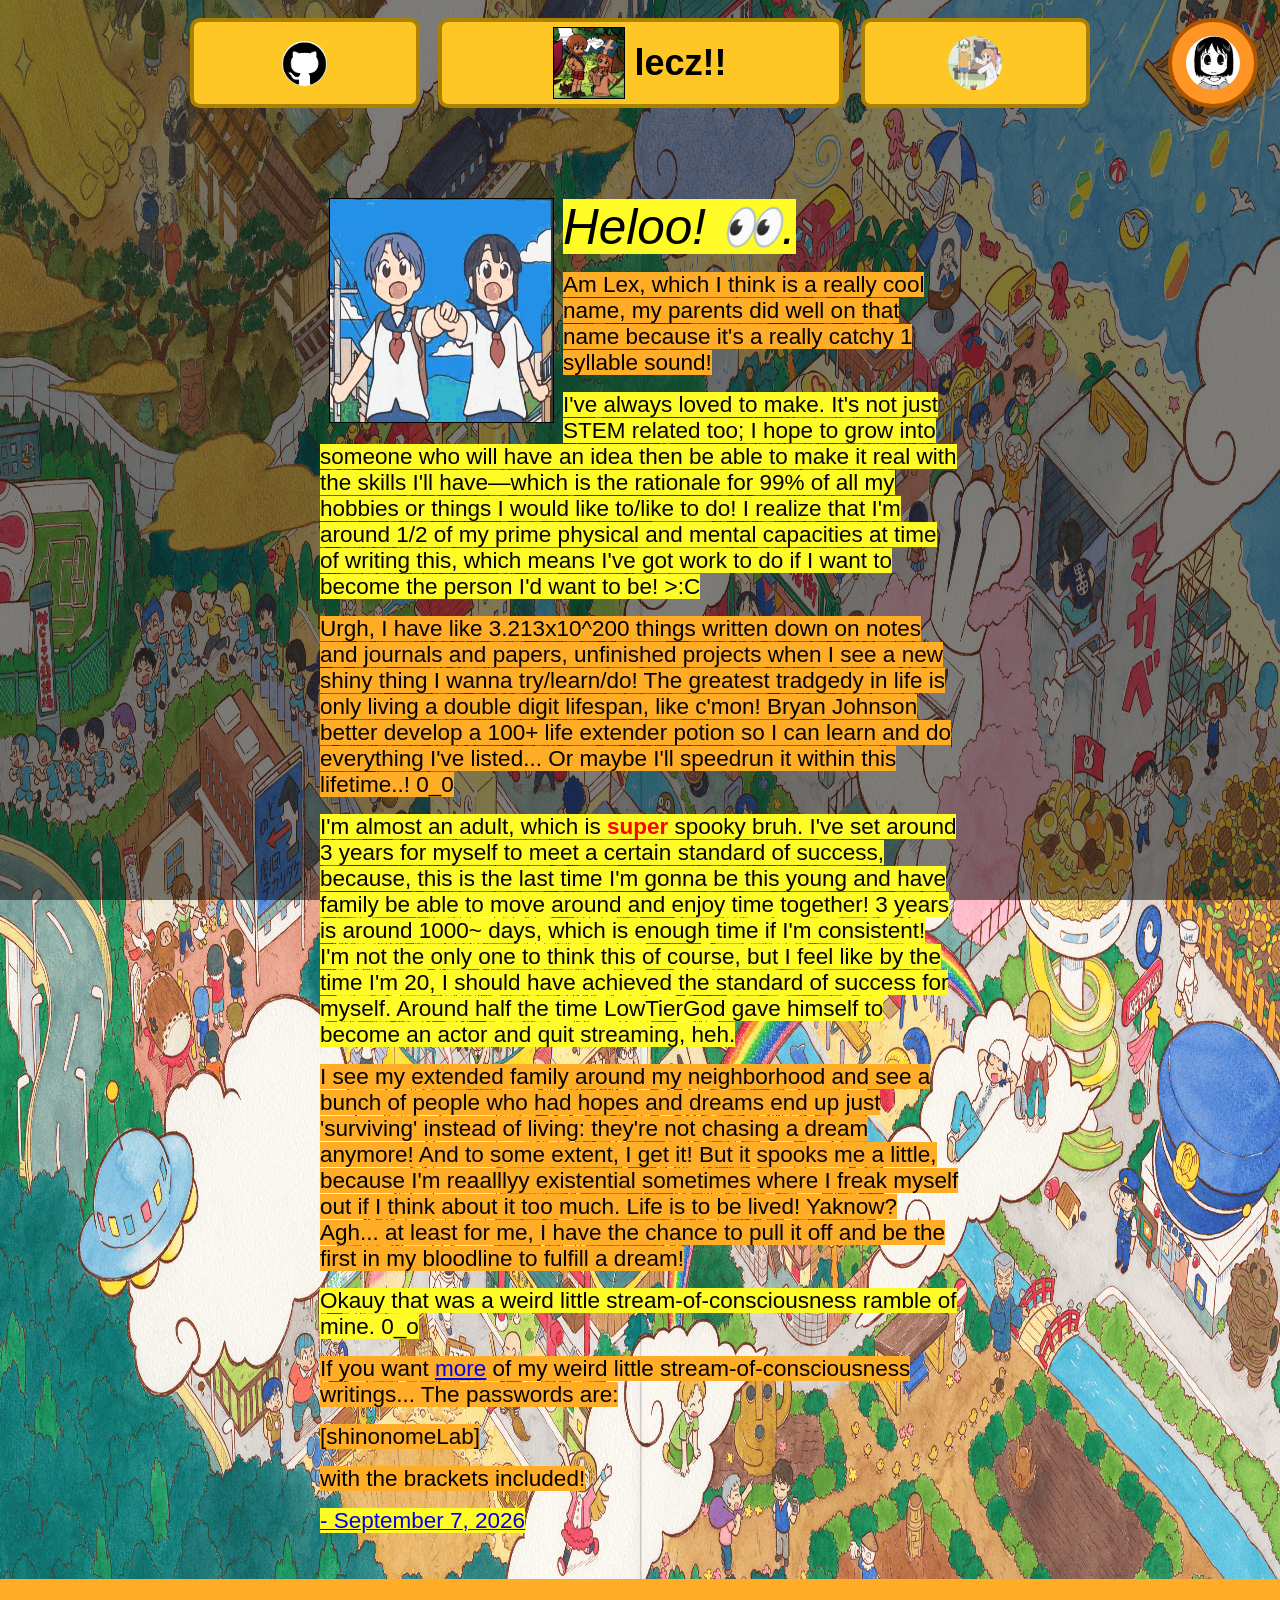
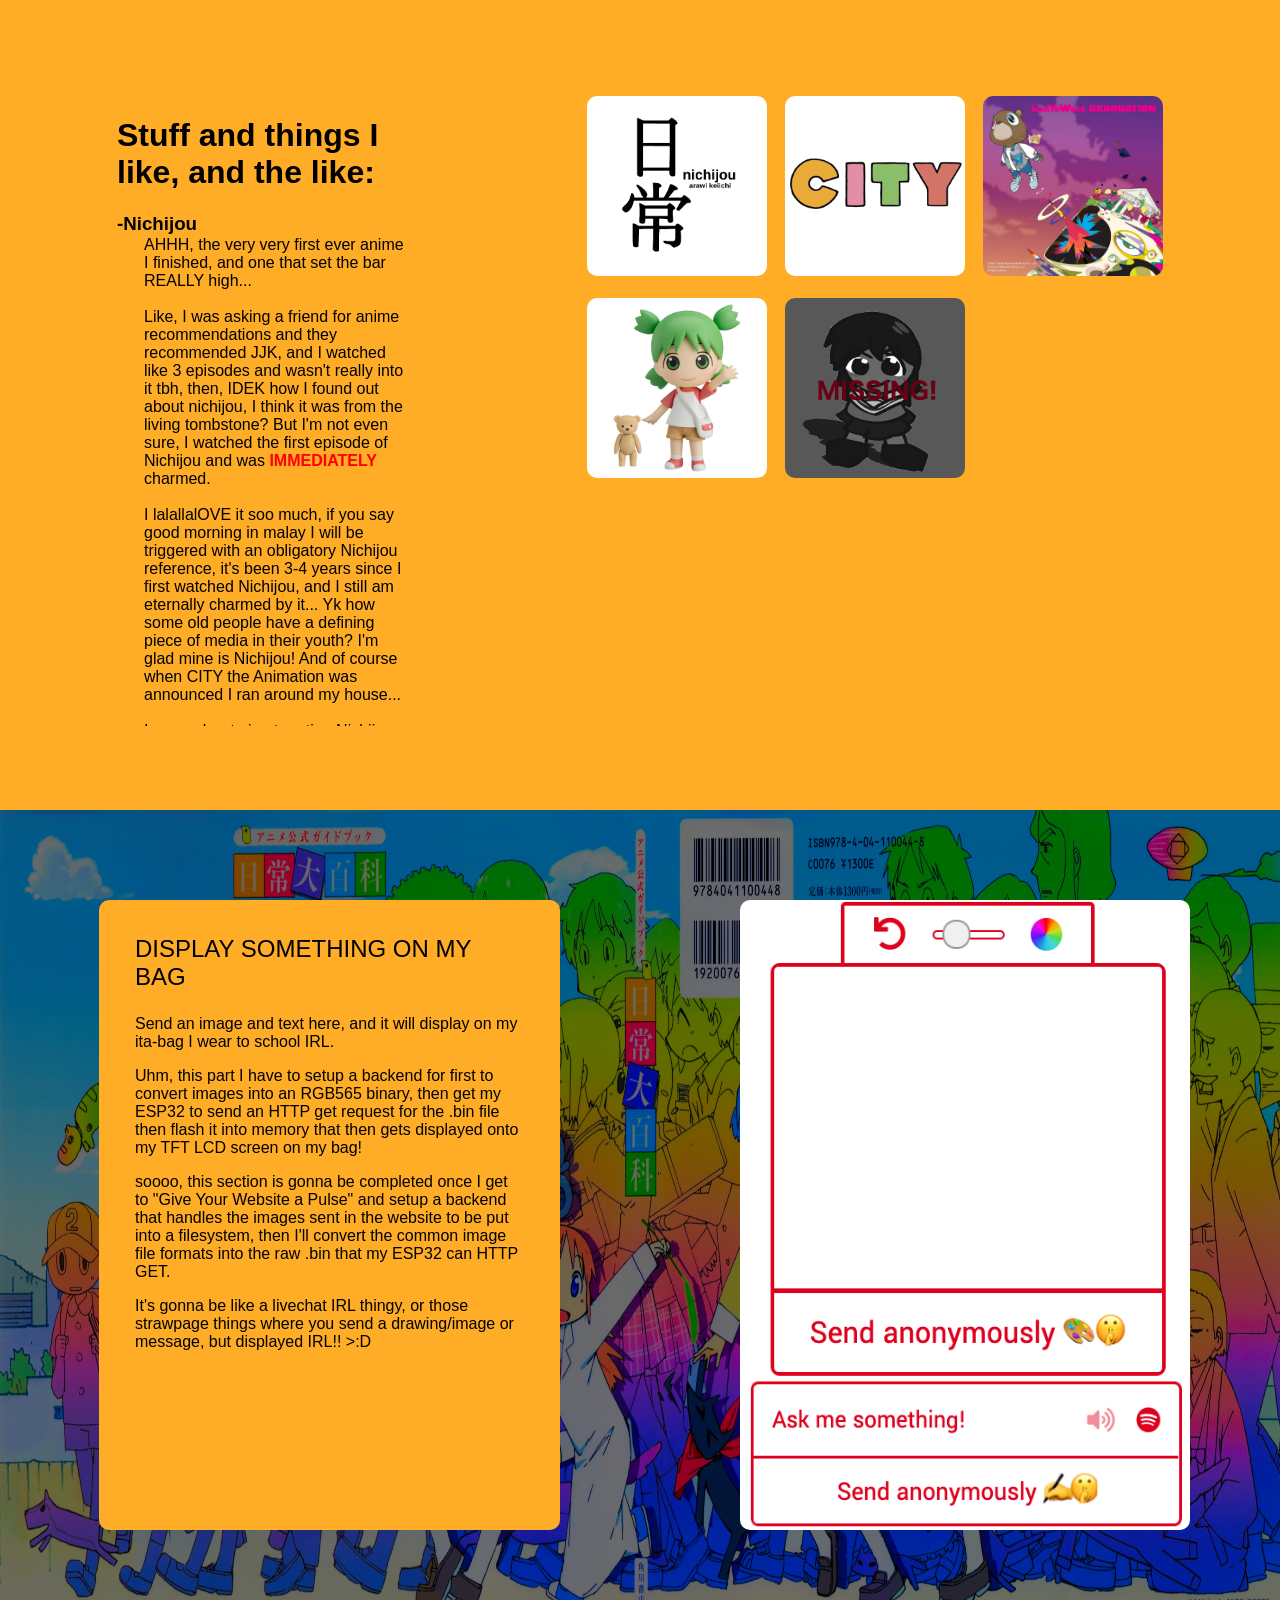
<file: docs/index.html>
<!DOCTYPE html>
<html lang="en">
<head>
    <meta charset="UTF-8">
    <meta name="viewport" content="width=device-width, initial-scale=1.0">
    <title>lecz!!</title>
    <link rel="stylesheet" href="styles.css">
    <link rel="preconnect" href="https://fonts.googleapis.com">
</head>
<body>

    <div id="flexBtnMusic">
        <div id="musicBtn">
            <audio id="bgMusic" src="media/music1.mp3"></audio>
            <img id="musicImg" src="media/nanosong1.png" alt="click to play music!! >:D"></img>
        </div>
    </div>

    <div class="header">
        <div id="headerContents">

            <a href="https://github.com/lex-icl/" target="_blank">
                <div id="headerLeft">
                    <img id="githubImg" src="media/github1.png" alt="muh github link"></img>
                </div>
            </a>

            <div id="headerCenter">
                <img id="pfpImg" src="media/pfp.png" alt="yuuko & hakase!"></img>
                <h1 id="imgimg">lecz!!</h1>
            </div>

            <a href="https://lex-icl.github.io/BagLiveChat/proj.html">
                <div id="headerRight">
                    <img id="musicImg" src="media/biscuit1.png" alt="click to play music!! >:D"></img>
                </div>
            </a>

        </div>
    </div>


        <div id="bodyContents1">
            
            <img id="ghcImg" src="media/gohomeclub1.gif" alt="the go home club!" width="650" height="650"></img>
            <span id="introTxt1">Heloo! 👀. </span>
            <p></p>
            <span id="introTxt2">Am Lex, which I think is a really cool name, my parents did well on that name because it's a 
                really catchy 1 syllable sound!</span>
            <p></p>
            <span id="introTxt">I've always loved to make. It's not just STEM related too; I hope to grow into someone who will 
                have an idea then be able to make it real with the skills I'll have—which is the rationale for 99% of all my 
                hobbies or things I would like to/like to do! I realize that I'm around 1/2 of my prime physical and mental 
                capacities at time of writing this, which means I've got work to do if I want to become the person I'd want to 
                be! >:C</span>
            <p></p>
            <span id="introTxt2">Urgh, I have like 3.213x10^200 things written down on notes and journals and papers, unfinished 
                projects when I see a new shiny thing I wanna try/learn/do! The greatest tradgedy in life is only living a double 
                digit lifespan, like c'mon! Bryan Johnson better develop a 100+ life extender potion so I can learn and do 
                everything I've listed... Or maybe I'll speedrun it within this lifetime..! 0_0</span>
            <p></p>
            <span id="introTxt">I'm almost an adult, which is <span id="spanEmphasis">super</span> spooky bruh. I've set around 
                3 years for myself to meet a certain standard of success, because, this is the last time I'm gonna be this young 
                and have family be able to move around and enjoy time together! 3 years is around 1000~ days, which is enough time 
                if I'm consistent! I'm not the only one to think this of course, but I feel like by the time I'm 20, I should have 
                achieved the standard of success for myself. Around half the time LowTierGod gave himself to become an actor and 
                quit streaming, heh. </span>
            <p></p>
            <span id="introTxt2">I see my extended family around my neighborhood and see a bunch of people who had hopes and 
                dreams end up just 'surviving' instead of living: they're not chasing a dream anymore! And to some extent, I get 
                it! But it spooks me a little, because I'm reaalllyy existential sometimes where I freak myself out if I think 
                about it too much. Life is to be lived! Yaknow? Agh... at least for me, I have the chance to pull it off and be 
                the first in my bloodline to fulfill a dream!</span>
            <p></p>
            <span id="introTxt">Okauy that was a weird little stream-of-consciousness ramble of mine. 0_o</span>
            <p></p>
            <span id="introTxt2">If you want <a href="#bodyContents2">more</a> of my weird little stream-of-consciousness 
                writings... The passwords are:</span>
            <p></p>
            <span id="introTxt2">
                [shinonomeLab]</span>
            <p></p>
            <span id="introTxt2">
                with the brackets included!</span>
            <p></p>
            <a href="https://pastebin.com/M6q3Crc0" target="_blank"><span id="introTxt">- September 7, 2026</span></a>


        </div>

        <div id="bodyContents2">
            <div id="btnLeft1"></div>

                <div id="bodyContents2Left">
                    
                    <h1>Stuff and things I like, and the like:</h1>
                    <h3>-Nichijou</h3>      
                        <p>AHHH, the very very first ever anime I finished, and one that set the bar REALLY high... 
                            <br><br>
                            Like, I was asking
                            a friend for anime recommendations and they recommended JJK, and I watched like 3 episodes and wasn't
                            really into it tbh, then, IDEK how I found out about nichijou, I think it was from the living tombstone?
                            But I'm not even sure, I watched the first episode of Nichijou and was 
                            <span id="spanEmphasis">IMMEDIATELY</span> charmed.
                            <br><br>
                            I lalallalOVE it soo much, if you say good morning in
                            malay I will be triggered with an obligatory Nichijou reference, it's been 3-4 years since I first watched
                            Nichijou, and I still am eternally charmed by it... Yk how some old people have a defining piece of media
                            in their youth? I'm glad mine is Nichijou! And of course when CITY the Animation was announced I ran around
                            my house...
                            <br><br>
                            I remember trying to ration Nichijou episodes, and when I got to 26 and its ENDING (iykyk) I wept as I
                            realize no peak will compare. That's when I decided to look for more nichijou content online, and like, yo
                            the <span id="spanEmphasis">ONLY</span> reason I made social media accounts was
                            <span id="spanEmphasis">SPECIFICALLY</span> for Nichijou, I used to only have youtube as social media, then
                            I downloaded the rest to get more Nichi content.. I am THE Nichi-Joe.
                            <br><br>
                            I remember for a cosplay event at my school I decided to be Nano Shinonome, but my costume SUCKEDD, like
                            the key didn't even spin yo! It was a foam pool noodle and paper towel tube I repurposed to be a key, I
                            printed one of Nano's shirts, and I was planning on getting a toddler 8-ish year old relative to be
                            Hakase and come with me bruhrueh, I AM the NANO.
                            <br><br>
                            I could go on and on but that's reserved for the pastebin!
                        </p>  
                    <h3>-CITY</h3>
                        <p>nichijou 2, ofc i love thid show, heh,,, i luv ecchan and matsuri's dynamic they should've included 
                            more urgfjhdj,
                            <br><br>
                            when i first found out CITY was gonna get animated, I rationed the episodes to be 1/month, because I can't
                            let something like CITY the freaking Animation to be binged without being digested, Ecchan moving to England
                            broke muh frekaing <span id="spanEmphasis">HEART</span> brochacho, I shed a tear when it was implied 😭
                            <br><br>
                            Riko Izumi is my second favorite that's not the go-home club and Wako, (roughly, Ecchan & Matsuri (equal)
                             then Wako) becuz I saw Riko Izumi making doohickeys and doo-dads, I saw her like, 2 only scenes, where she
                            was soldering something to a PCB and I was likr "woahha coolios"
                            <br><br> 
                            I love the safe and comfy vibe of CITY and Nichijou, and while studying one time I put the 1h version of
                            Nagumo singing mambo no. 5
                        </p>          
                    <h3>-Ye, fka Kanye West</h3>
                        <p>i likey the musix! although he's said sum, uhh... Anyway! I discovered his music from a friend in school
                            and realized Ye has so many bangers oml. 
                            <br><br>
                            His story is like a fictional character bruh, I especially like
                            his come up story, from producing beats since 7th grade, when he had a chance to make his first album,
                            on the very last track he gambled all his aura by talking about how he'd "rock 30,000 I was just on stage,"
                            and that's my favorite song off of TCD for that reason, also the really yummy instrumental :P
                        </p>
                    <h3>-Yotsuba&!</h3>      
                        <p>Can you tell that I absolutely luvv the slice of life genre? 
                            <br><br>
                            Yotsuba to me is the dinner nights where there's a power outage and everyone is in the present moment
                            and eating together with a candle light to illuminate eachother's faces and everyone's laughing and talking.
                            <br><br>
                            It's when you see your best friend sitting across the room at a restaurant, and you kinda double take and
                            make sure it's *really* them, and then you go next to them while they're distracted eating and say an inside
                            joke only you and your friends know, and they IMMEDIATELY look around for who said that, then you both laugh
                            and say "YOOOOOOOOOOOOOO"
                            <br><br>
                            It's really comfy, it's the everyday present happenings that you remember and reference for years afterward,
                            it's an inside joke from elementary or high school that never gets worn out from use.
                            <br><br>
                            I love it so much, I want to buy the entire box set from vol. 1 to 16.
                        </p>     
                    <h3>-MISSING!</h3>      
                        <p>i have many more things I likr, but I dont feeelll like putting all, the big 4 is all that's needed..! 
                            although will update soon!</p>     

                </div>

            <div class="gridLinks">
                <a href="https://pastebin.com/XMZvehuf" target="_blank"><img src="media/nichi1.png"></a>
                <a href="https://pastebin.com/NzZ4PTFX" target="_blank"><img src="media/CITY1.png"></a>
                <a href="https://pastebin.com/vNp6LZpx" target="_blank"><img src="media/gradalbum1.jpeg"></a>
                <a href="https://pastebin.com/K0tF403B" target="_blank"><img src="media/yob.png"></a>
                <a href="https://www.youtube.com/watch?v=dQw4w9WgXcQ" target="_blank"><img src="media/Yuoo.png"></a>
            </div>


        </div>

        <div class="bodyContents3">

                <div class="bodyContents3Left">
                    <p id="bodyContents3LeftTxt">DISPLAY SOMETHING ON MY BAG</p>
                    <p>Send an image and text here, and it will display on my ita-bag I wear to school IRL.</p>
                    <p>Uhm, this part I have to setup a backend for first to convert images into an RGB565 binary, 
                        then get my ESP32 to send an HTTP get request for the .bin file then flash it into memory 
                        that then gets displayed onto my TFT LCD screen on my bag!</p>
                    <p>soooo, this section is gonna be completed once I get to "Give Your Website a Pulse" and 
                        setup a backend that handles the images sent in the website to be put into a filesystem, 
                        then I'll convert the common image file formats into the raw .bin that my ESP32 can HTTP GET.</p>
                    <p>It's gonna be like a livechat IRL thingy, or those strawpage things where you send a 
                        drawing/image or message, but displayed IRL!! >:D</p>
                </div>
                <div class="bodyContents3Right">
                    <img src="media/straw1.png">
                </div>

        </div>



<script src="script.js"></script>
</body>
</html>
</file>
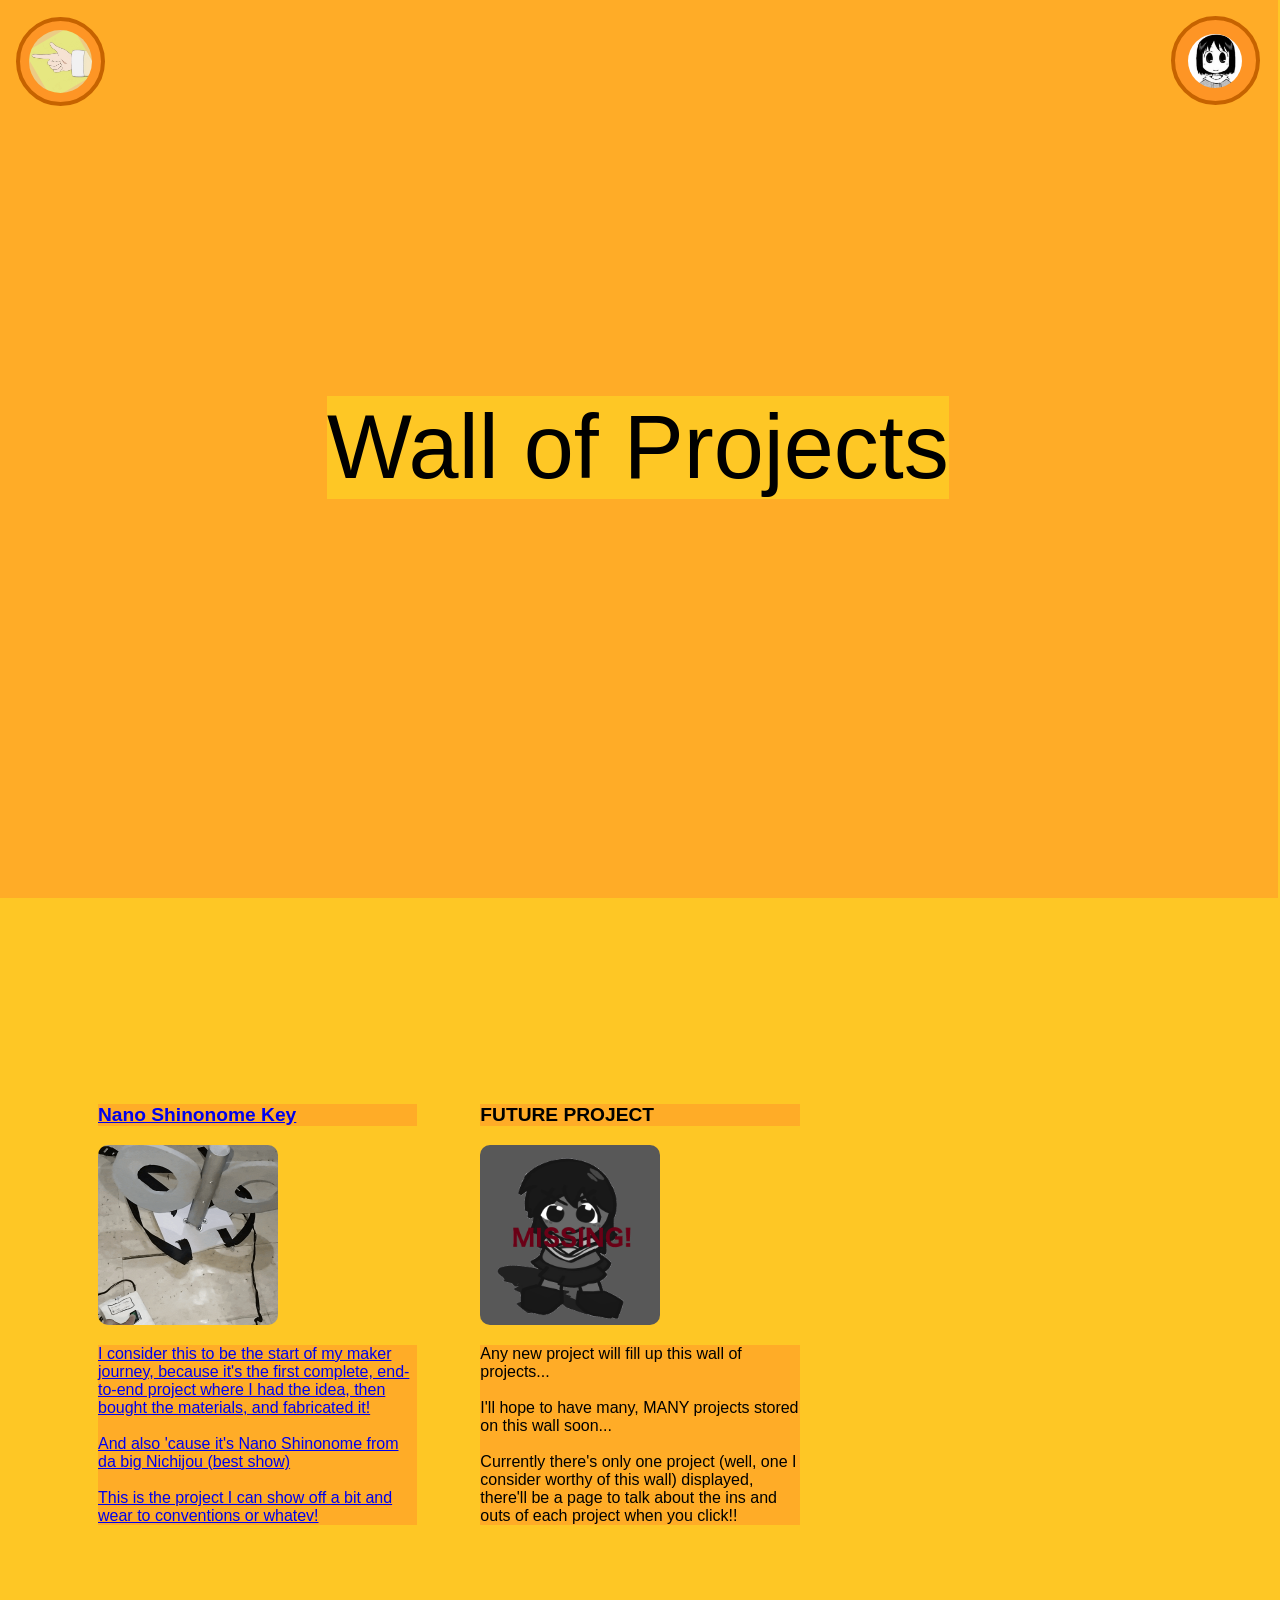
<file: docs/proj.html>
<!DOCTYPE html>
<html lang="en">
<head>
    <meta charset="UTF-8">
    <meta name="viewport" content="width=device-width, initial-scale=1.0">
    <title>lecz' Projects!</title>
    <link rel="stylesheet" href="stylesProj.css">
    <link rel="preconnect" href="https://fonts.googleapis.com">
</head>
<body>

    <a href="https://lex-icl.github.io/BagLiveChat/">
        <div id="backBtn">
            <img id="backImg" src="media/arrowLeft.png"></img>
        </div>
    </a>

    <div id="flexBtnMusic">
        <div id="musicBtn">
            <audio id="bgMusic" src="media/projBg.mp3"></audio>
            <img id="musicImg" src="media/nanosong1.png" alt="click to play music!! >:D"></img>
        </div>
    </div>

    <div class="bodyContents1">
        <p>Wall of Projects</p>
    </div>

    <div class="bodyContents2">
        <a href="https://lex-icl.github.io/BagLiveChat/projSites/proj1/Nano.html">
        <div id="proj">
            <p id="projTitle">
                Nano Shinonome Key
            </p>
            <img src="media/nanoKeyProjGif1.gif">
            <p id="projDesc">
                I consider this to be the start of my maker journey, because it's the first complete, end-to-end project where I had the idea, then bought the materials, and fabricated it!<br><br> And also 'cause it's Nano Shinonome from da big Nichijou (best show)<br><br>This is the project I can show off a bit and wear to conventions or whatev!
            </p>
        </div>  
        </a>  
        <div id="proj">
            <p id="projTitle">
                FUTURE PROJECT
            </p>
            <img src="media/Yuoo.png">
            <p id="projDesc">
                Any new project will fill up this wall of projects...<br><br> I'll hope to have many, MANY projects stored on this wall soon...<br><br> Currently there's only one project (well, one I consider worthy of this wall) displayed, there'll be a page to talk about the ins and outs of each project when you click!!
            </p>
        </div>    
    
    </div>

    <script src="scriptProj.js"></script>
</body>
</html>
</file>
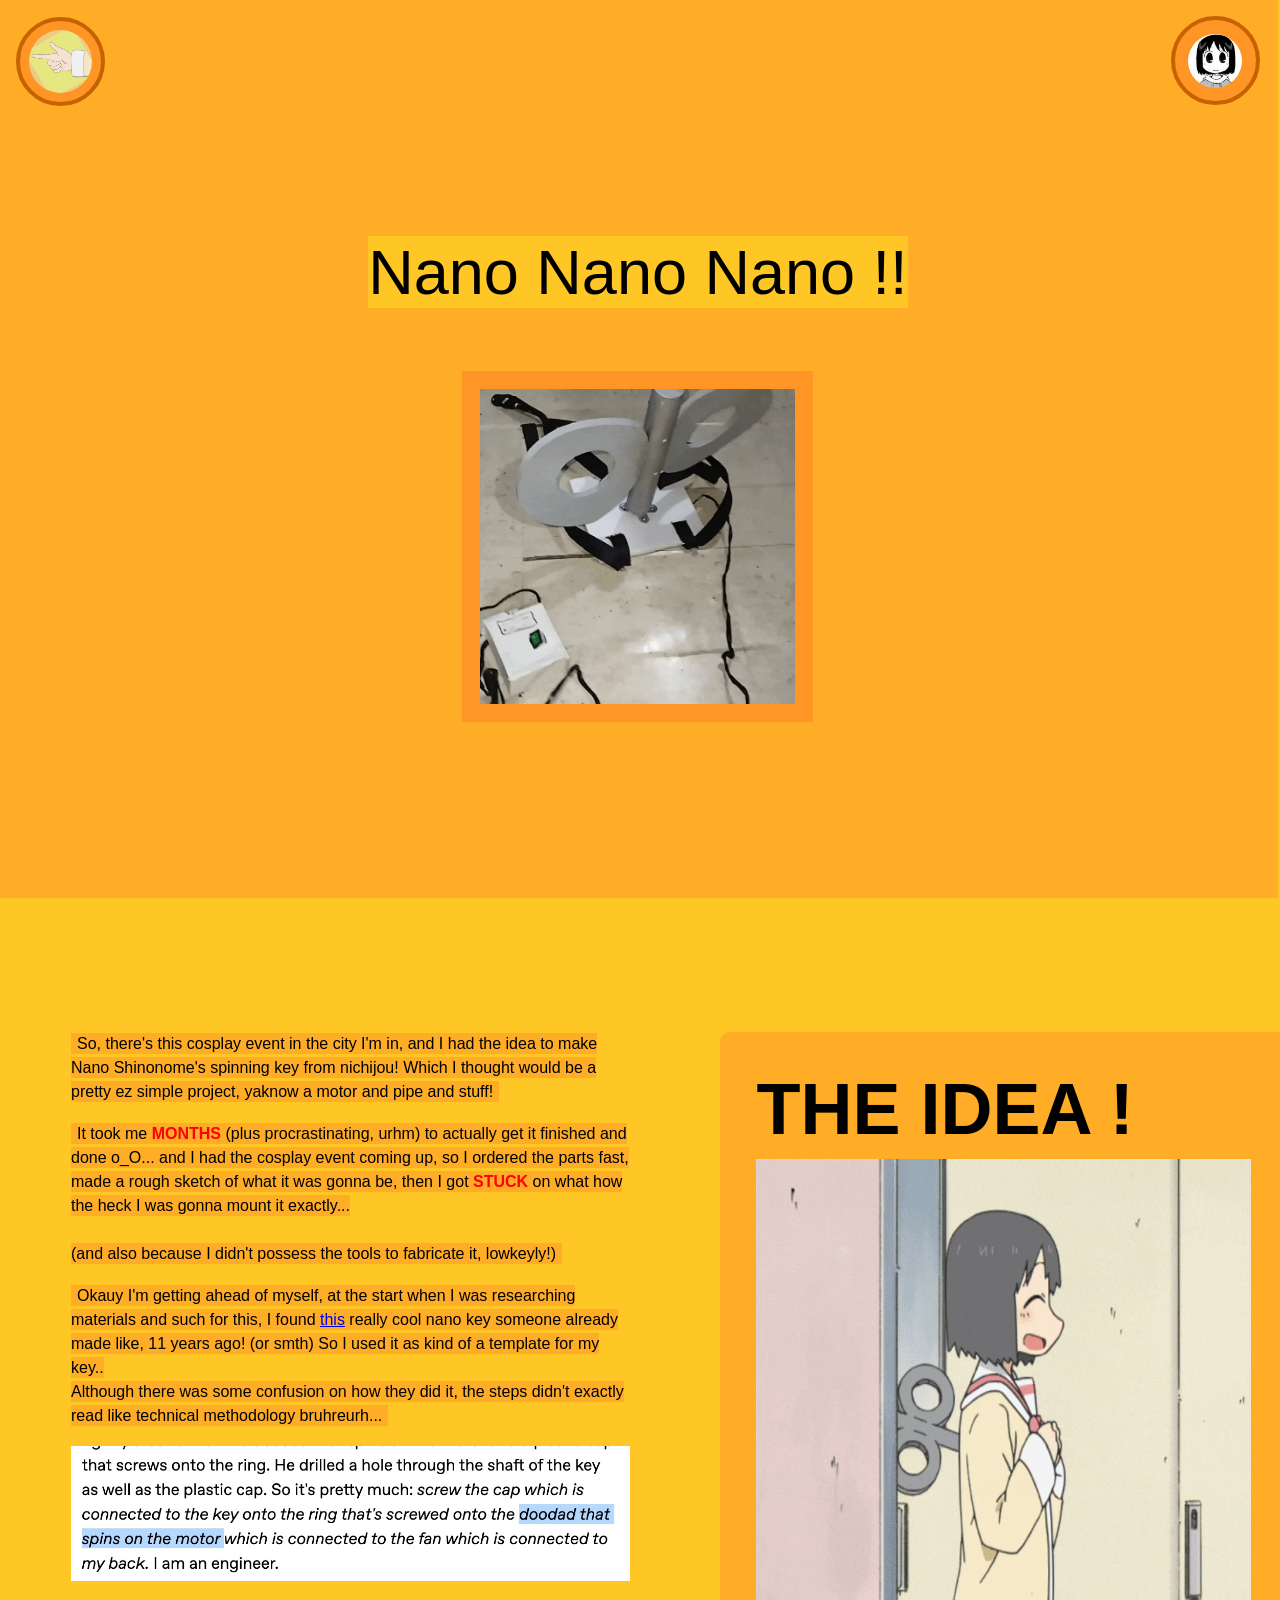
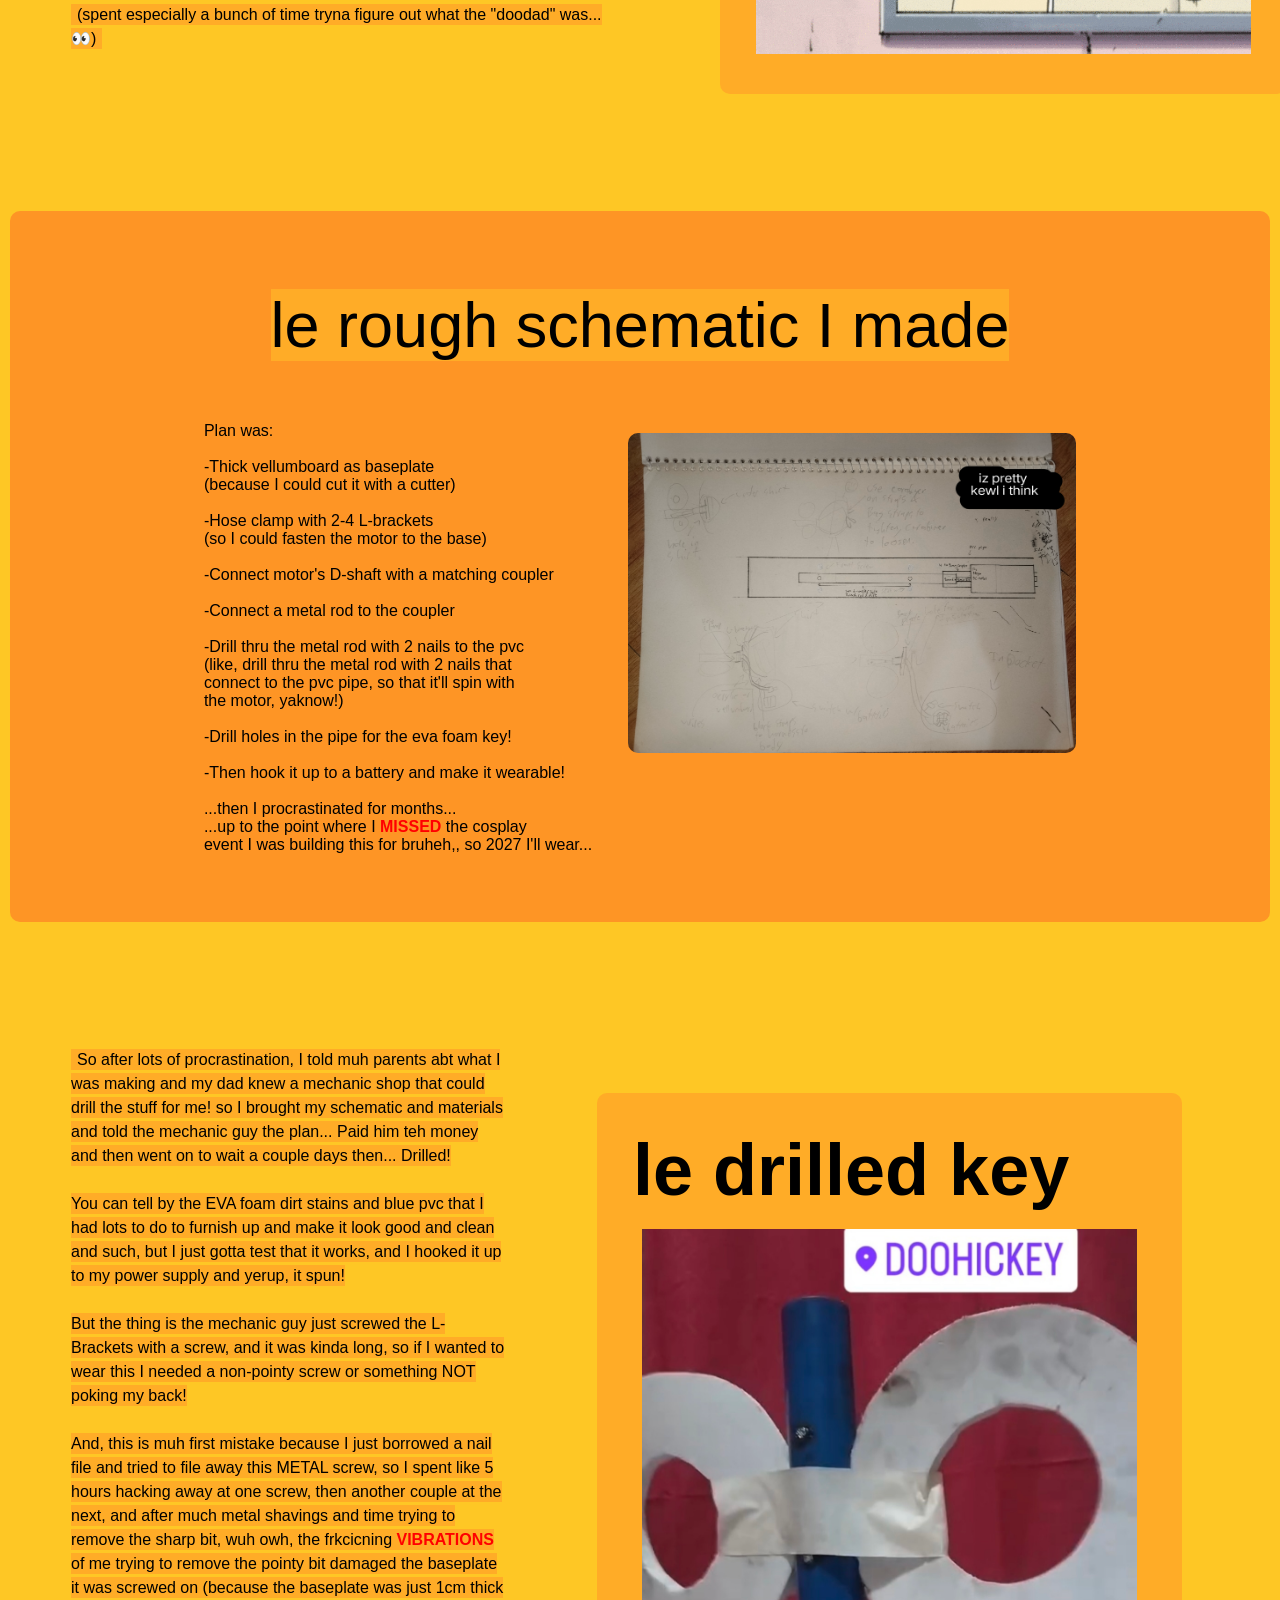
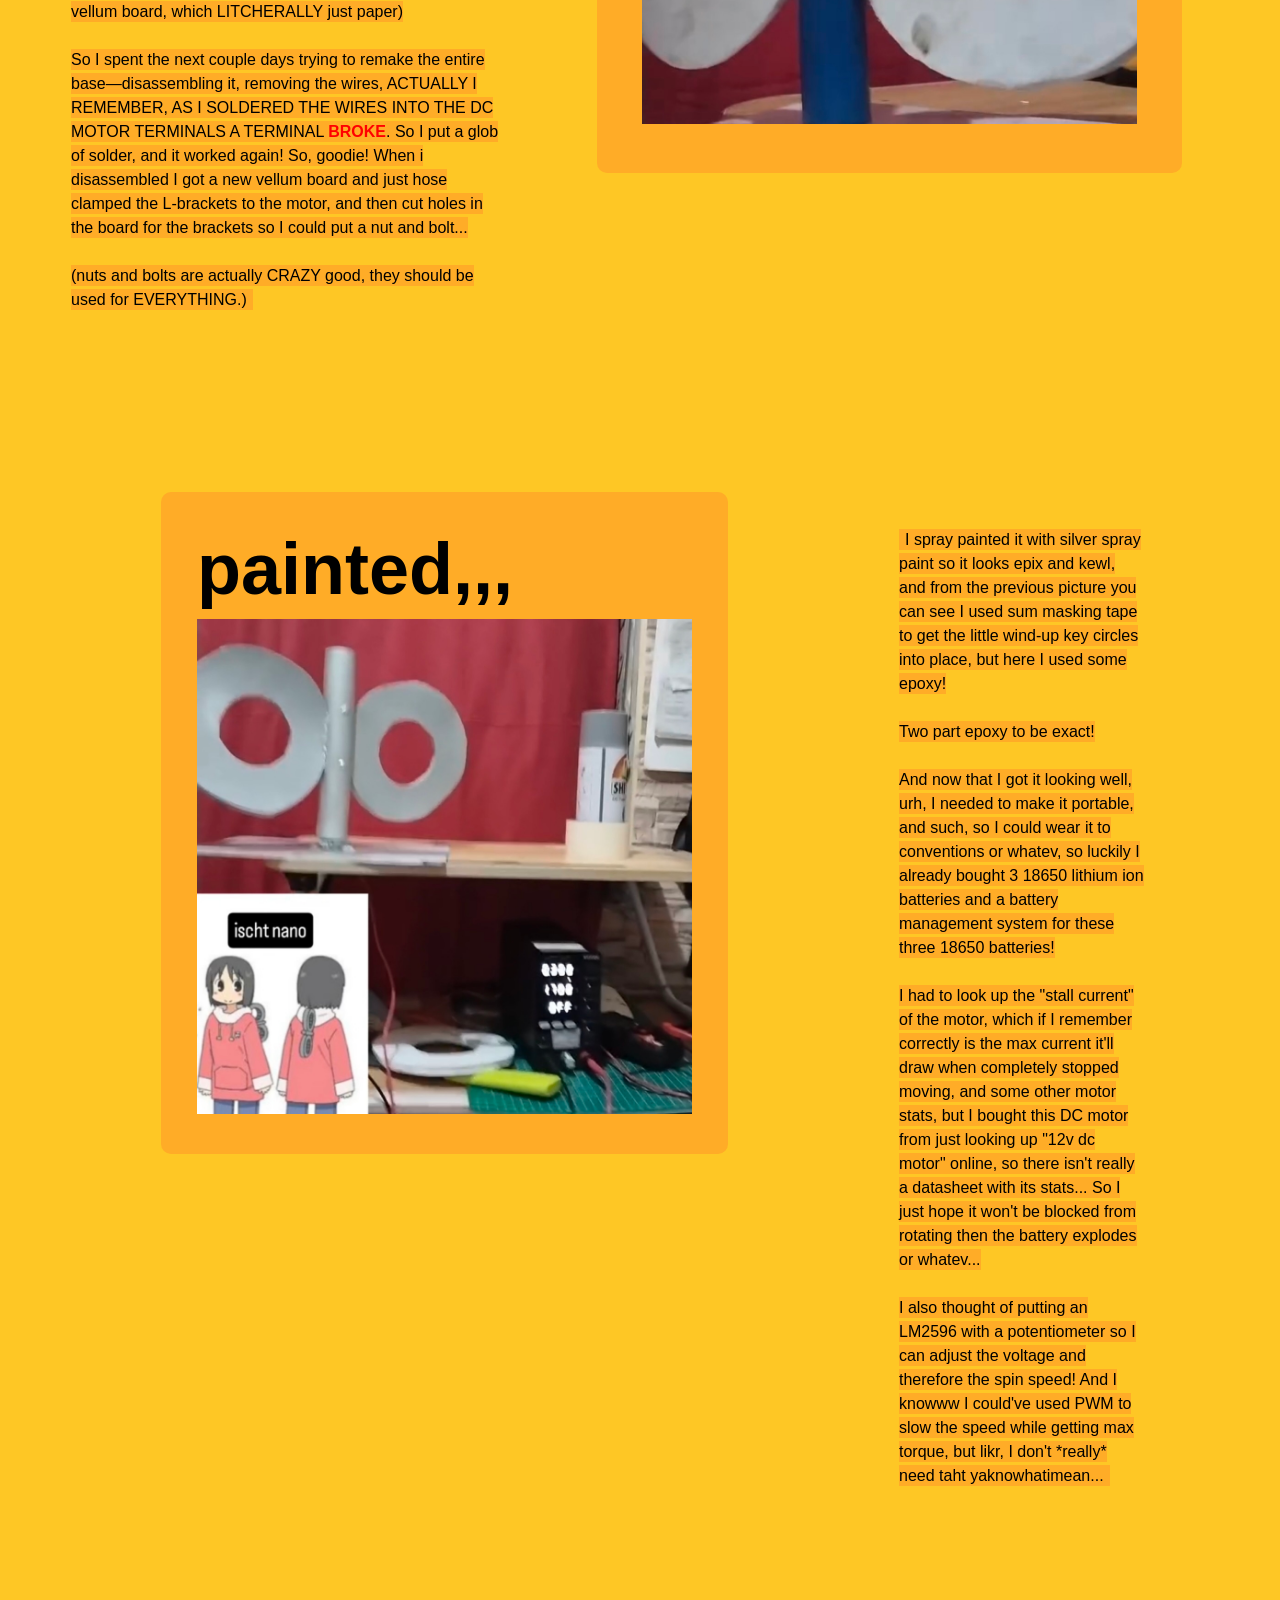
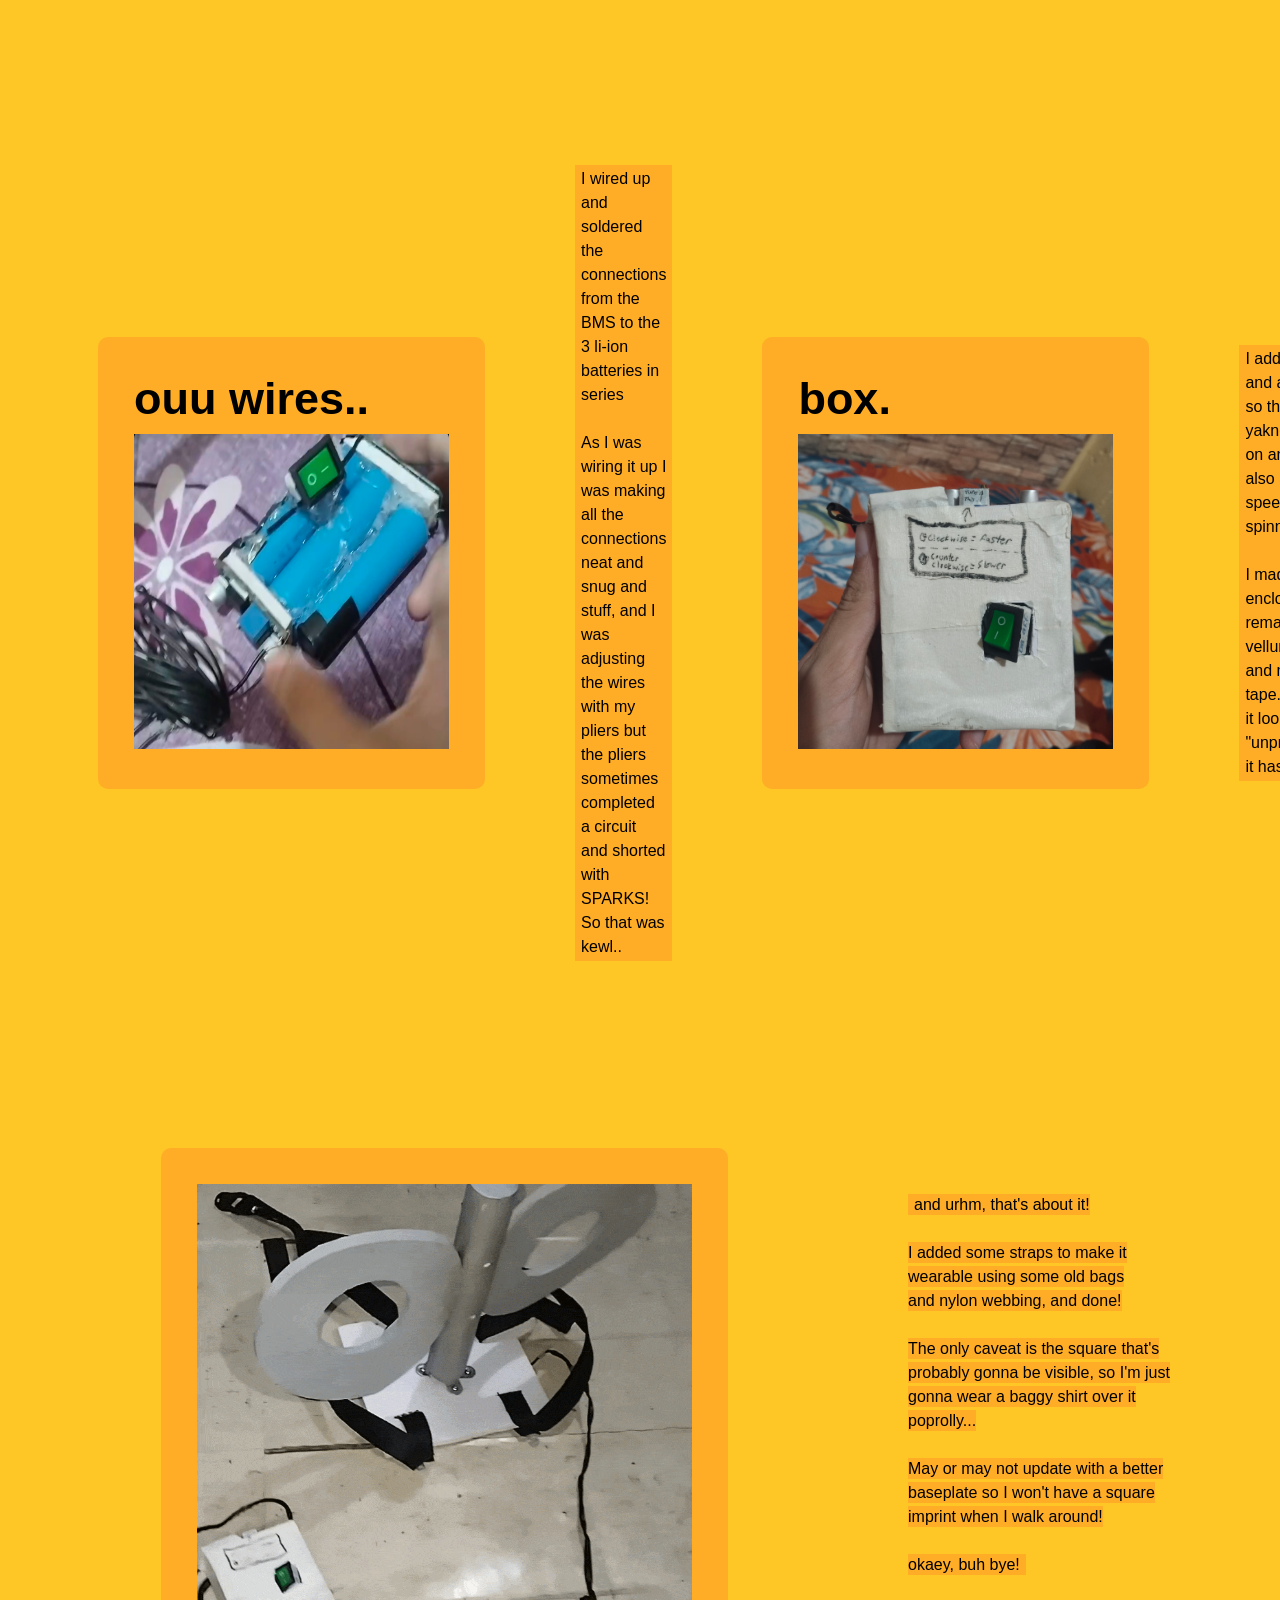
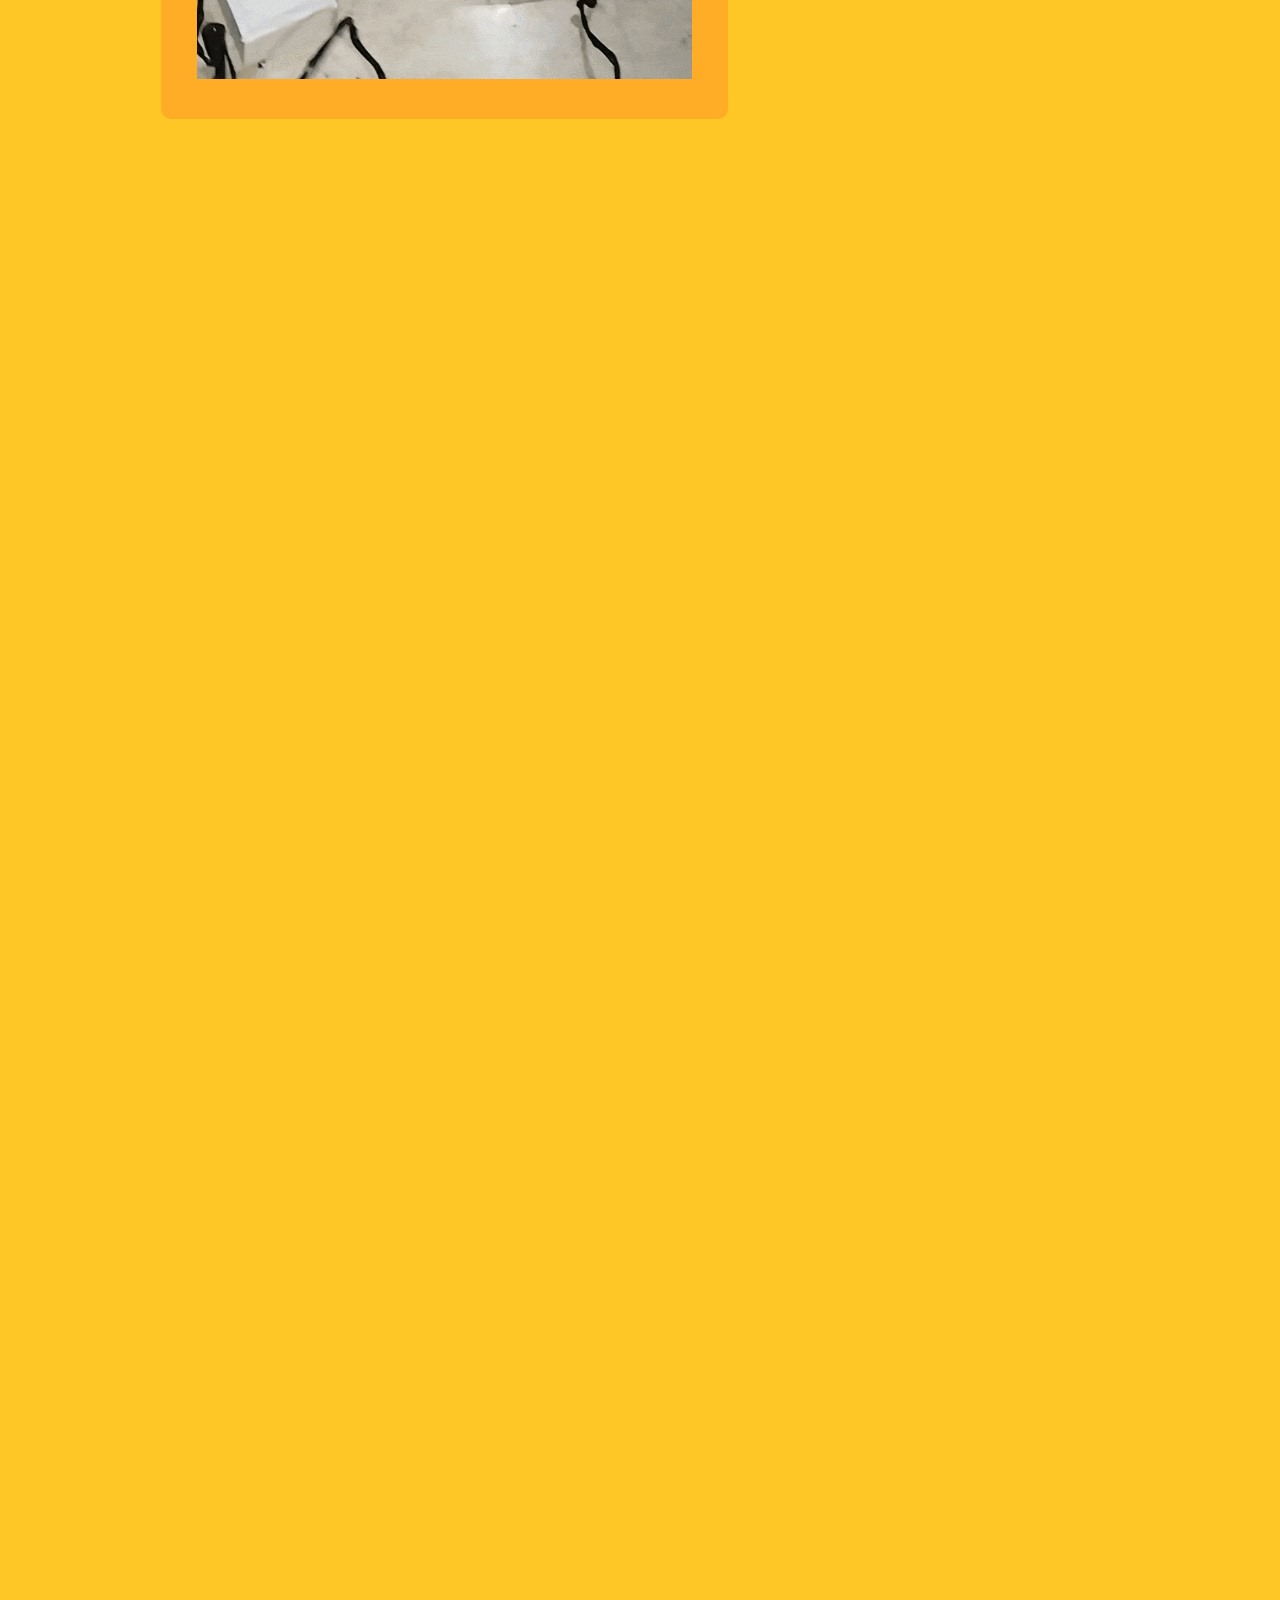
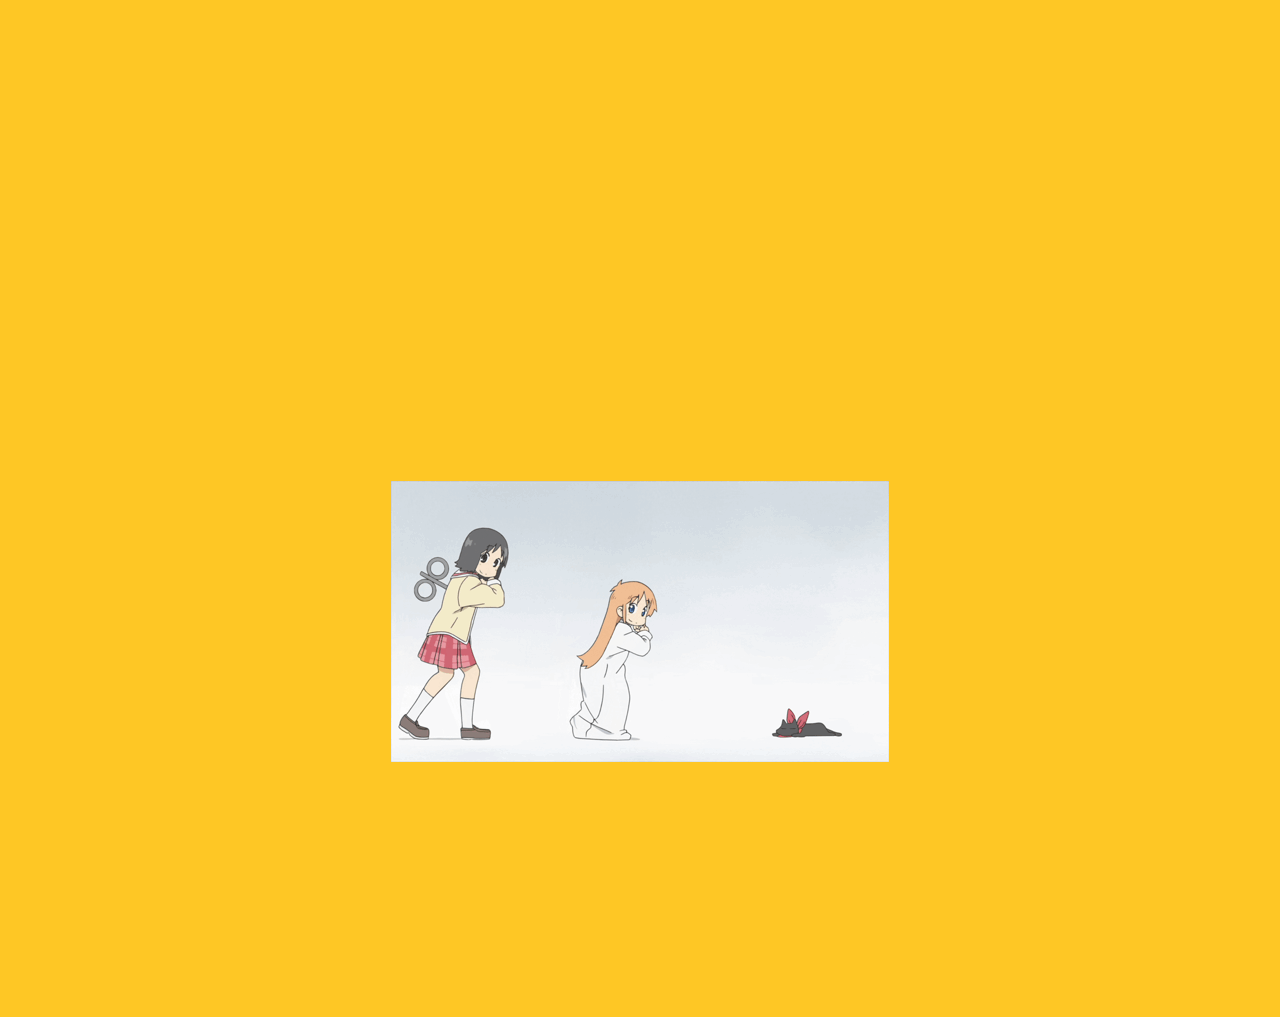
<file: docs/projSites/proj1/Nano.html>
<!DOCTYPE html>
<html lang="en">
<head>
    <meta charset="UTF-8">
    <meta name="viewport" content="width=device-width, initial-scale=1.0">
    <title>Nano Shinonome's Key</title>
    <link rel="stylesheet" href="styles.css">
    <link rel="preconnect" href="https://fonts.googleapis.com">
</head>
<body>

    <a href="https://lex-icl.github.io/BagLiveChat/proj.html">
        <div id="backBtn">
            <img id="backImg" src="../../media/arrowLeft.png"></img>
        </div>
    </a>

    <div id="flexBtnMusic">
        <div id="musicBtn">
            <audio id="bgMusic" src="../../media/projs/proj1/nanokeyBg.mp3"></audio>
            <img id="musicImg" src="../../media/nanosong1.png" alt="click to play music!! >:D"></img>
        </div>
    </div>

    <div class="bodyContents1">
        <p>Nano Nano Nano !!</p>
        <img src="../../media/projs/proj1/nanoKeyProjGif1.gif">
    </div>

    <div class="bodyContents2"> 

        <div id="block1">
            <div id="body1">
                <div>
                    <p id="paragraph">So, there's this cosplay event in the city I'm in, and I had the idea to make 
                        Nano Shinonome's spinning key from nichijou! Which I thought would be a pretty ez simple 
                        project, yaknow a motor and pipe and stuff!</p>
                    <br>
                    <br>
                    <p id="paragraph">It took me <span id="spanEmphasis">MONTHS</span> (plus procrastinating, urhm) to actually get 
                        it finished and done o_O... and I had the cosplay event coming up, so I ordered the parts fast, made a rough 
                        sketch of what it was gonna be, then I got <span id="spanEmphasis">STUCK</span> on what how the heck I was 
                        gonna mount it exactly...<br><br> (and also because I didn't possess the tools to fabricate it, lowkeyly!)</p>
                    <br>
                    <br>
                    <p id="paragraph">

                        Okauy I'm getting ahead of myself, at the start when I was researching materials and such for this, I found
                        <a href="https://www.tumblr.com/yourheadcanon/93934476422/the-parts-of-my-nano-shinonome-key" target="_blank">this</a> really cool
                        nano key someone already made like, 11 years ago! (or smth) So I used it as kind of a template for my key..
                        <br> Although there was some confusion on how they did it, the steps didn't exactly read like technical
                        methodology bruhreurh...
                        <div>
                            <br>
                            <img src="../../media/projs/proj1/ognano1.jpeg" style="height: 15vh;">
                            <br><br>
                        </div>
                        <div>
                            <p id="paragraph">
                                (spent especially a bunch of time tryna figure out what the "doodad" was... 👀)
                            </p>
                        </div>
                    </p>
                </div>
            </div> 
                    <div id="title">
                        <h1 id="titleTxt">THE IDEA !</h1>  
                        <img src="../../media/projs/proj1/nanoKey1.gif">
                    </div> 
        </div>

        <div id="block2">
            <div>
                <p id="block2Txt">le rough schematic I made</p>
            </div>
            <div id="block2Body1">
                <p>
                    Plan was:
                    <br><br>
                    -Thick vellumboard as baseplate
                    <br>
                    (because I could cut it with a cutter)
                    <br><br>
                    -Hose clamp with 2-4 L-brackets
                    <br>
                    (so I could fasten the motor to the base)
                    <br><br>
                    -Connect motor's D-shaft with a matching coupler
                    <br><br>
                    -Connect a metal rod to the coupler
                    <br><br>
                    -Drill thru the metal rod with 2 nails to the pvc
                    <br>
                    (like, drill thru the metal rod with 2 nails that
                    <br>
                    connect to the pvc pipe, so that it'll spin with
                    <br>
                    the motor, yaknow!)
                    <br><br>
                    -Drill holes in the pipe for the eva foam key!
                    <br><br>
                    -Then hook it up to a battery and make it wearable!
                    <br><br>
                    ...then I procrastinated for months...
                    <br>
                    ...up to the point where I <span id="spanEmphasis">MISSED</span>
                    the cosplay
                    <br>
                    event I was building this for bruheh,, so 2027 I'll wear...
                </p>
                <a href="https://lex-icl.github.io/BagLiveChat/media/projs/proj1/nanoKeySchem.png" target="_blank">
                    <img src="../../media/projs/proj1/nanoKeySchem.png">
                </a>
            </div>
        </div>

        <div id="block3">
            <div id="body1">
                <div>
                    <p id="paragraph">So after lots of procrastination, I told muh parents abt what I was making and my dad knew a mechanic 
                        shop that could drill the stuff for me! so I brought my schematic and materials and told the mechanic 
                        guy the plan... Paid him teh money and then went on to wait a couple days then... Drilled!
                        <br><br>
                        You can tell by the EVA foam dirt stains and blue pvc that I had lots to do to furnish up and make it look good and
                        clean and such, but I just gotta test that it works, and I hooked it up to my power supply and yerup, it spun!
                        <br><br>
                        But the thing is the mechanic guy just screwed the L-Brackets with a screw, and it was kinda long, so if I wanted to
                        wear this I needed a non-pointy screw or something NOT poking my back!
                        <br><br>
                        And, this is muh first mistake because I just borrowed a nail file and tried to file away this METAL screw, so I
                        spent like 5 hours hacking away at one screw, then another couple at the next, and after much metal shavings and
                        time trying to remove the sharp bit, wuh owh, the frkcicning <span id="spanEmphasis">VIBRATIONS</span> of me
                        trying to remove the pointy bit damaged the baseplate it was screwed on (because the baseplate was just 1cm thick 
                        vellum board, which LITCHERALLY just paper)
                        <br><br>
                        So I spent the next couple days trying to remake the entire base—disassembling it, removing the wires, ACTUALLY I
                        REMEMBER, AS I SOLDERED THE WIRES INTO THE DC MOTOR TERMINALS A TERMINAL <span id="spanEmphasis">BROKE</span>.
                        So I put a glob of solder, and it worked again! So, goodie! When i disassembled I got a new vellum board and just
                        hose clamped the L-brackets to the motor, and then cut holes in the board for the brackets so I could put a nut
                        and bolt... 
                        <br><br>
                        (nuts and bolts are actually CRAZY good, they should be used for EVERYTHING.)
                    </p>
                </div>
                <div id="title">
                    <p id="titleTxt">le drilled key</p>
                    <img src="../../media/projs/proj1/nanoKeyProj2.jpeg">
                </div>
            </div>
        </div>

        <div id="block4">
            <div id="body1">
                <div id="title">
                    <p id="titleTxt">painted,,,</p>
                    <img src="../../media/projs/proj1/nanoKeyProj1.jpeg">
                </div>
                <div id="block4Body1">
                    <p id="paragraph">
                        I spray painted it with silver spray paint so it looks epix and kewl, and from the previous picture you
                        can see I used sum masking tape to get the little wind-up key circles into place, but here I used some
                        epoxy!
                        <br><br>
                        Two part epoxy to be exact!
                        <br><br>
                        And now that I got it looking well, urh, I needed to make it portable, and such, so I could wear it to
                        conventions or whatev, so luckily I already bought 3 18650 lithium ion batteries and a battery
                        management system for these three 18650 batteries!
                        <br><br>
                        I had to look up the "stall current" of the motor, which if I remember correctly is the max current it'll
                        draw when completely stopped moving, and some other motor stats, but I bought this DC motor from just
                        looking up "12v dc motor" online, so there isn't really a datasheet with its stats... So I just hope it
                        won't be blocked from rotating then the battery explodes or whatev...
                        <br><br>
                        I also thought of putting an LM2596 with a potentiometer so I can adjust the voltage and therefore the
                        spin speed! And I knowww I could've used PWM to slow the speed while getting max torque, but likr, I
                        don't *really* need taht yaknowhatimean...
                    </p>
                </div>
            </div>
        </div>

        <div id="block5">
            <div id="smolTitle">
                    <p id="smolTitleTxt">ouu wires..</p>
                    <img src="../../media/projs/proj1/nanoKeyProj4.jpeg">
            </div>

            <p id="paragraph">
                I wired up and soldered the connections from the BMS to the 3 li-ion
                batteries in series
                <br><br>
                As I was wiring it up I was making all the connections neat and snug and
                stuff, and I was adjusting the wires with my pliers but the pliers
                sometimes completed a circuit and shorted with SPARKS! So that was kewl.. 
            </p>

            <div id="smolTitle">
                    <p id="smolTitleTxt">box.</p>
                    <img src="../../media/projs/proj1/nanoKeyProj3.jpeg">
            </div>

            <p id="paragraph">
                I added a switch and an LM2596 so that I could, yaknow, turn it on and off
                but also adjust the speed of the spinny key!
                <br><br>
                I made the enclosure out of remaining vellum board and masking tape... and
                while it looks rly, "unprofessional," it has charm!
            </p>
        </div>

        <div id="block6">
            <div id="body1">
                <div id="title">
                    <a href="https://www.youtube.com/shorts/zjWfFBpKgQk" target="_blank">
                        <img src="../../media/projs/proj1/nanoKeyProjGif1.gif">
                    </a>
                </div>
                <div id="block6txt">
                    <p id="paragraph">
                        and urhm, that's about it!
                        <br><br>
                        I added some straps to make it wearable using some old bags
                        <br>
                        and nylon webbing, and done!
                        <br><br>
                        The only caveat is the square that's probably gonna be visible,
                        so I'm just gonna wear a baggy shirt over it poprolly...
                        <br><br>
                        May or may not update with a better baseplate so I won't have a
                        square imprint when I walk around!
                        <br><br>
                        okaey, buh bye!
                    </p>
                </div>
            </div>
        </div>

        <div class="end">
            <a href="https://www.youtube.com/watch?v=pENYpgXO1yE" target="_blank">
                <img src="../../media/projs/proj1/end1.gif">
            </a>
        </div>

    </div>

<script src="script.js"></script>

</body>
</html>
</file>
<file: docs/styles.css>
* {
    font-family: 'Lexend', sans-serif;
    box-sizing: border-box;
    scrollbar-color:#ffac27 #fffb27;
}

html {
    scrollbar-width: none; 
    -ms-overflow-style: none; 
}

html::-webkit-scrollbar {
    display: none; 
}

body {
    background-color: #ffac27;
    background-image: url("media/CITY.png");
    background-repeat: no-repeat;
    background-position: center top;
    background-size: 100% 50%; 
    margin: 0;
    padding: 0;
    z-index: -1;
}
body::before {
    content: "";
    position: fixed;
    top: 0;
    width: 100%;
    height: 100%;
    background-color: rgba(0, 0, 0, 0.5);
    z-index: -1;
}

.bodyContents3 {
    background-image: url("media/nichiDiskBg.png");
    background-size:100% 100%;
    height: 90vh;
    display: flex;
    flex-direction: row;
    gap: 10vh;
}

.bodyContents3Left {
    margin-top: 10vh;
    margin-left: 11vh;
    margin-bottom: 10vh;
    background-color: #ffac27;
    border-radius: 10px;
    padding: 4vh;
}

.bodyContents3Left p {
    font-size: medium;
}

#bodyContents3LeftTxt {
    font-size: x-large;
    margin-top: -0.1vh;
}

.bodyContents3Right {
    margin: 10vh;
}

.bodyContents3Right img {
    height: 70vh;
    width: 50vh;
    border-radius: 10px;
}

#bodyContents2 {
    display: flex;
    flex-direction: row;
    justify-content: center;
    align-items: flex-start;
    background-color: #ffac27;
    padding: 3vh;
    gap: 10vh;
}

#bodyContents2Left {
    margin-top: 10vh;
    height: 70vh;
    width: 40vw;
    overflow-y: scroll;
}

#bodyContents2Left p {
    margin-left: 3vh;
    margin-top: -2vh;
}

.gridLinks {
    display:grid;
    grid-template-columns: repeat(3, 1fr);
    grid-template-rows: repeat(3, 1fr);
    gap: 2vh;
    margin:10vh;
    padding-bottom: 1vh;
}

.gridLinks img {
    transition: transform 0.25s ease-in-out; 
    border-radius: 10px;
    height: 20vh;
    width: 20vh;
}

.gridLinks img:hover {
    transform: scale(0.8);
    cursor: pointer;
    opacity: 0.6;
}

#spanEmphasis {
    color: red;
    font-weight: bold;
}

#bodyContents1 {
    position: relative;
    margin-left: 25vw;
    padding-top: 12vh;
    padding-bottom: 5vh;
    margin-right: 25vw;
    gap: 2vh;
    width: 50vw;
}

#ghcImg {
    float: left;
    left: 0;
    margin-left: 1vh;
    margin-right: 1vh;
    margin-bottom: 0.75vh;
    width: 25vh;
    height: 25vh;
    border-width: 0.2vh;
    border-style: solid;
    border-color: #000;
}

#introTxt {
    font-size: 2.5vh;
    background-color: #fffb27;
}

#introTxt2 {
    font-size: 2.5vh;
    background-color: #ffac27;
}

#introTxt1 {
    font-size: 5.5vh;
    background-color: #fffb27;
    font-style: italic;
}

.header {
    display: flex;
    align-items: center;
    width: 25vw;
    height: 10vh;
    padding-top: 4vh;
    margin: 0 auto;
    justify-content: center;
    gap: 2vh;
}

#headerContents {
    display: flex;
    align-items: center;
    justify-content: center;
}

#headerLeft {
    display: flex;
    align-items: center;
    justify-content: center;
    margin-right: 2vh;
    border:#ac8100;
    background-color: #fec725;
    border-width: 0.5vh;
    border-style: solid;
    border-radius: 10px;
    width: 25.5vh;
    height: 10vh;
}

#flexBtnMusic {
    display: flex;
    justify-content: flex-end;
}

#musicBtn {
    display: flex;
    margin-right: 2.5vh;
    margin-top: 2vh;
    cursor: pointer;
    align-items: center;
    justify-content: center;
    position: fixed;
    border:#ac5600;
    background-color: #fe9525;
    border-width: 0.5vh;
    border-style: solid;
    border-radius: 100% ;
    width: 10vh;
    height: 10vh;
}

#headerRight {
    display: flex;
    align-items: center;
    justify-content: center;
    margin-left: 2vh;
    border:#ac8100;
    background-color: #fec725;
    border-width: 0.5vh;
    border-style: solid;
    border-radius: 10px;
    width: 25.5vh;
    height: 10vh;
}

#headerCenter {
    display: flex;
    background-color: #fec725;
    border:#ac8100;
    border-width: 0.5vh;
    border-style: solid;
    border-radius: 10px; 
    width: 45vh;
    height: 10vh;
    font-size: 2vh;
    align-items: center;
    justify-content: center;
    padding-left: 4vh;
    padding-right: 4vh;
}

#githubImg {
    width: 5vh;
    height: 5vh;
    border-radius: 100%;
}

#musicImg {
    width: 6vh;
    height: 6vh;
    border-radius: 100%;
}

#pfpImg {
    position: relative;
    left:auto;
    margin-right: 1vh;
    width: 8vh;
    height: 8vh;
    border-width: 0.2vh;
    border-style: solid;
    border-color: #000;
}
</file>
<file: docs/stylesProj.css>
* {
    font-family: 'Lexend', sans-serif;
    scrollbar-width: none;
}

body {
    background-color: #fec725;
}

#musicImg {
    width: 6vh;
    height: 6vh;
    border-radius: 100%;
}

#musicBtn {
    display: flex;
    align-items: center;
    justify-content: center;
    margin-top: 0.894vh;
    cursor: pointer;
    position: fixed;
    margin-right: 1.35vh;
    border:#c66300;
    border-width: 0.5vh;
    border-style: solid;
    border-radius: 100% ;
    width: 9vh;
    height: 9vh;
    background-color: #fe9525;
}

.bodyContents1 {
    display: flex;
    background-color: #ffac27;
    margin: -1.12vh;
    padding: -1.15v;
    height: 100vh;
    width: 100vw;
    align-items: center;
    justify-content: center;
    font-size: 10vh;
}

.bodyContents1 p {
    position: relative;
    background-color: #fec725;
}

.bodyContents2 {
    display:grid;
    grid-template-columns: repeat(3, 1fr);
    grid-template-rows: repeat(3, 1fr);
    gap: 7vh;
    margin:10vh;
    padding-bottom: 1vh;
    justify-content: center;
}

#proj1 {
    display: flex;
    flex-direction: column;
    justify-content: center;
    align-items: center;
    background-color: #fe9525;
    padding-left: 7vh;
    padding-right: 7vh;
    padding-bottom: 8vh;
    border-radius: 10px;
}

#projDesc {
    background-color: #ffac27;
    margin-bottom: 6vh;
}

#projTitle {
    margin-top: 14vh;
    background-color: #ffac27;
    font-size: larger;
    font-weight: bold;
}

.bodyContents2 img {
    border-radius: 10px;
    height: 20vh; 
    width: 20vh;
}

.bodyContents2 div {
    transition: transform 0.25s ease-in-out; 
    height: 50vh;
}

.bodyContents2 div:hover {
    transform: scale(0.8);
    cursor: pointer;
    opacity: 0.6;
}


#backBtn {
    display: flex;
    align-items: center;
    justify-content: center;
    margin-top: 1vh;
    cursor: pointer;
    position: fixed;
    margin-left: 0.93vh;
    border:#c66300;
    border-width: 0.5vh;
    border-style: solid;
    border-radius: 100% ;
    width: 9vh;
    height: 9vh;
    background-color: #fe9525;
}

#flexBtnMusic {
    display: flex;
    justify-content: flex-end;
}

#backBtn img {
    width: 7vh;
    height: 7vh;
    border-radius: 100%;
}
</file>
<file: docs/projSites/proj1/styles.css>
* {
    font-family: 'Lexend', sans-serif;
    scrollbar-width: none;
}

#spanEmphasis {
    color: red;
    font-weight: bold;
}

body {
    background-color: #fec725;
}

#title {
    display: inline;
    background-color: #ffac27;
    font-weight: bold;
    height: fit-content;
    margin-left: 10vh;
    margin-top: 5vh;
    margin-bottom: 5vh;
    margin-right: 10vh;
    align-items: center;
    justify-content: center;
    border-radius: 10px;
}

#titleTxt {
    font-size: 8vh;
    margin: 4vh;
    margin-bottom: -3vh;
}

#paragraph {
    display: inline;
    background-color: #ffac27;     
    padding: 2px 6px;     
    line-height: 1.5;
}

.bodyContents2 {
    display: flex;
    margin-top: 4vh;
    flex-direction: column;
}

#block2 {
    display: flex;
    align-items: center;
    justify-content: center;
    flex-direction: column;
    height: 65vh;
    width: 140vh;
    background-color: #fe9525;
    border-radius: 10px;
    padding-top: 6vh;
    padding-bottom: 8vh;
    align-self: center;
    margin-top: 8vh;
}

#block3 {
    margin-top: 9vh;
    display: flex;
    flex-direction: row;
}

#block3 img {
    height: 30vh;
    width: 30vh;
    margin: 1vh;
}

#block4 {
    margin-top: 10vh;
    margin-bottom: 6vh;
    display: flex;
    flex-direction: row;
}

#block4Body1 {
    margin: 9vh;
    margin-right: 14vh;
}

#block5 {
    display: flex;
    flex-direction: row;
    align-items: center;
    margin-top: 14vh;
    margin-bottom: 19vh;
    margin-right: 12vh;
}

#smolTitleTxt {
    font-size: 5vh;
    margin: 4vh;
    margin-bottom: -3vh;
}

#block5 p {
    height: fit-content;
}

#smolTitle img {
    height: 35vh;
    width: 35vh;
    padding: 4vh;
}

#smolTitle {
    display: inline;
    background-color: #ffac27;
    font-weight: bold;
    height: fit-content;
    margin-left: 10vh;
    margin-top: 5vh;
    margin-bottom: 5vh;
    margin-right: 10vh;
    align-items: center;
    justify-content: center;
    border-radius: 10px;
}

#block6 {
    margin-bottom: 13vh;
    margin-top: -10vh;
}

#block6 p {
    max-height: fit-content;
}

#block6txt {
    margin: 10vh;
}

#block2Body1 {
    display: flex;
    flex-direction: row;
    gap: 4vh;
}

#block2Body1 img {
    margin-top: 3vh;
}

#block2Txt {
    font-size: 7vh;
    margin-bottom: 5vh;
    margin-top: 5vh; 
    background-color: #ffac27;   
}

#block2 img {
    height: 25vw;
    width: 35vw;
    border-radius: 10px;
}

#block1 {
    margin-top: 7vh;
    display: flex;
    flex-direction: row;
}

#body1 {
    display: flex;
    flex-direction: row;
    margin-left: 7vh;
    margin-top: 5vh;
}

#title img {
    height: 55vh;
    width: 55vh;
    padding: 4vh;
}

#musicImg {
    width: 6vh;
    height: 6vh;
    border-radius: 100%;
}

#musicBtn {
    display: flex;
    align-items: center;
    justify-content: center;
    margin-top: 0.894vh;
    cursor: pointer;
    position: fixed;
    margin-right: 1.35vh;
    border:#c66300;
    border-width: 0.5vh;
    border-style: solid;
    border-radius: 100% ;
    width: 9vh;
    height: 9vh;
    background-color: #fe9525;
}

.bodyContents1 {
    display: flex;
    background-color: #ffac27;
    margin: -1.12vh;
    padding: -1.15v;
    height: 100vh;
    width: 100vw;
    align-items: center;
    justify-content: center;
    font-size: 7vh;
    flex-direction: column;
}

.bodyContents1 p {
    position: relative;
    background-color: #fec725;
}

.bodyContents1 img {
    height: 35vh;
    border: #fe9525;
    border-width: 2vh;
    border-style: solid;
}

#backBtn {
    display: flex;
    align-items: center;
    justify-content: center;
    margin-top: 1vh;
    cursor: pointer;
    position: fixed;
    margin-left: 0.93vh;
    border:#c66300;
    border-width: 0.5vh;
    border-style: solid;
    border-radius: 100% ;
    width: 9vh;
    height: 9vh;
    background-color: #fe9525;
}

#flexBtnMusic {
    display: flex;
    justify-content: flex-end;
}

#backBtn img {
    width: 7vh;
    height: 7vh;
    border-radius: 100%;
}

.end {
    display: flex;
    margin-top: 200vh;
    align-self: center;
    margin-bottom: 27vh;
}
</file>
